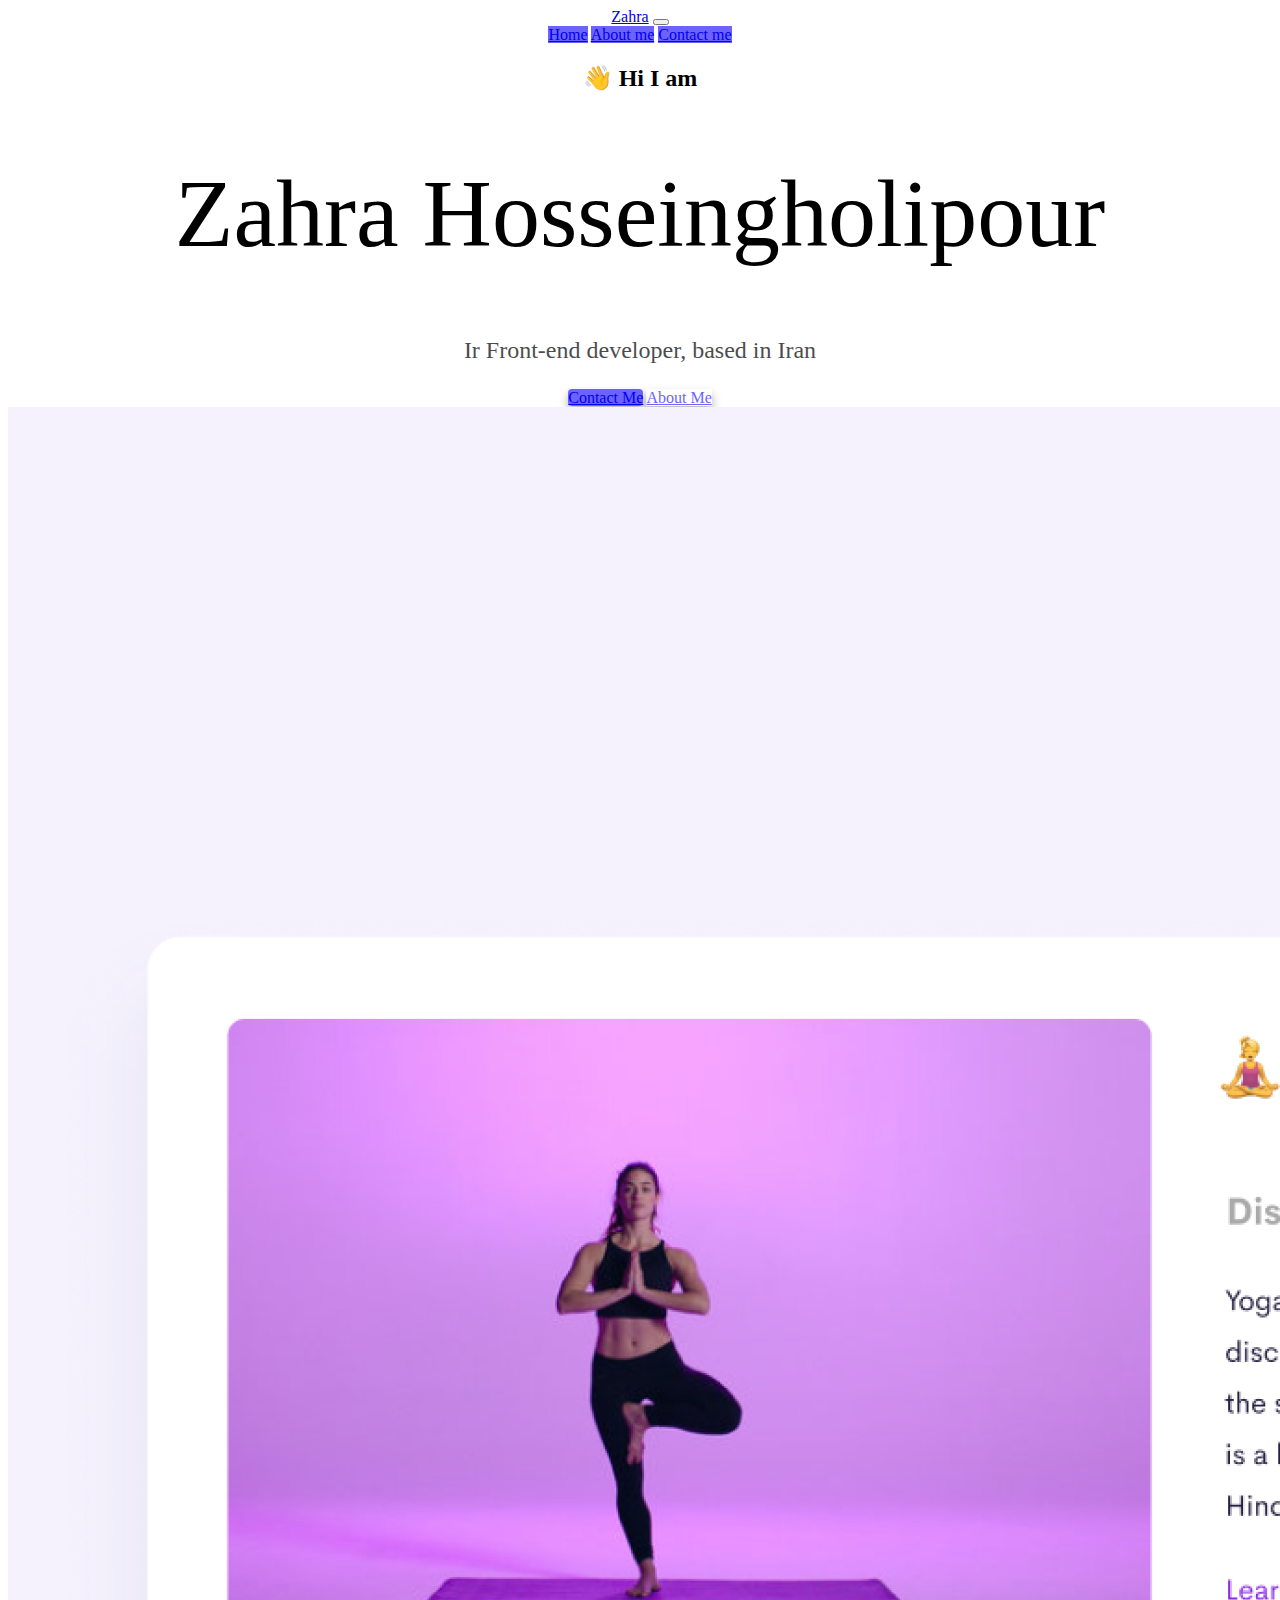
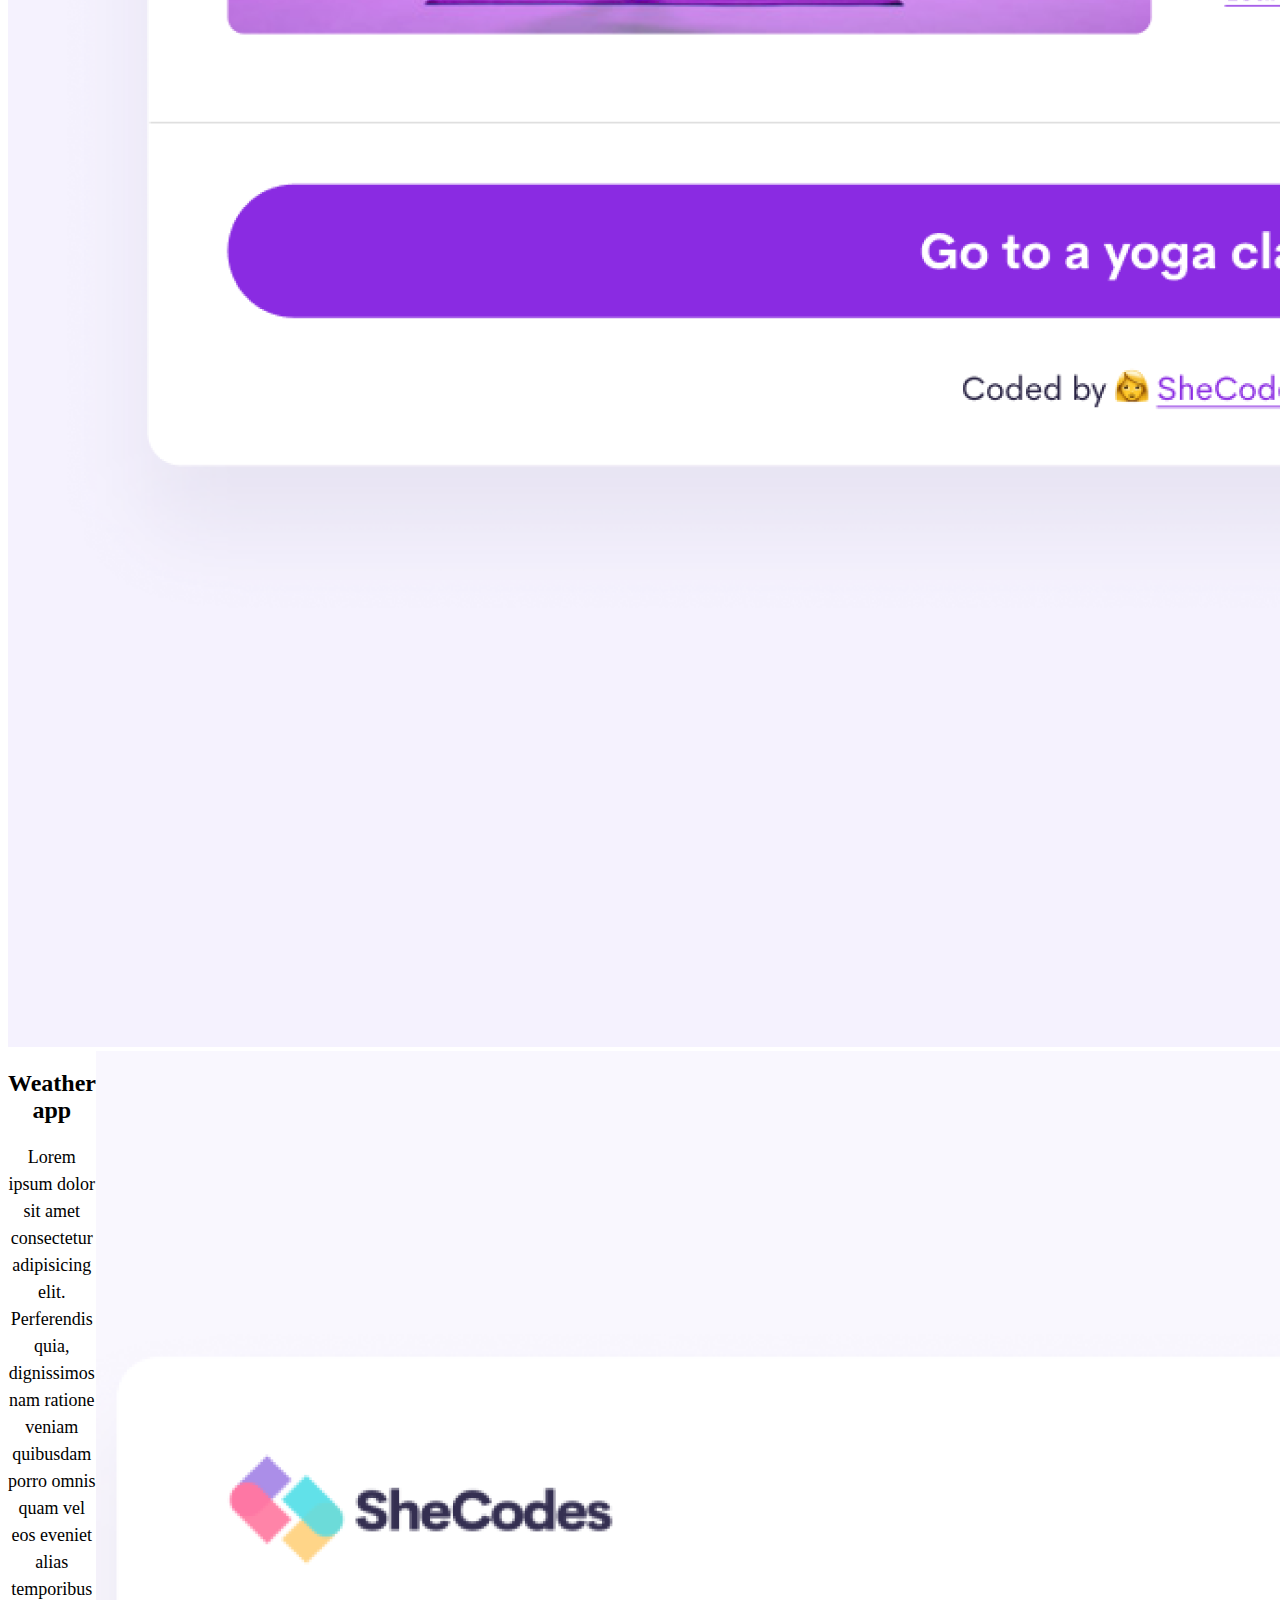
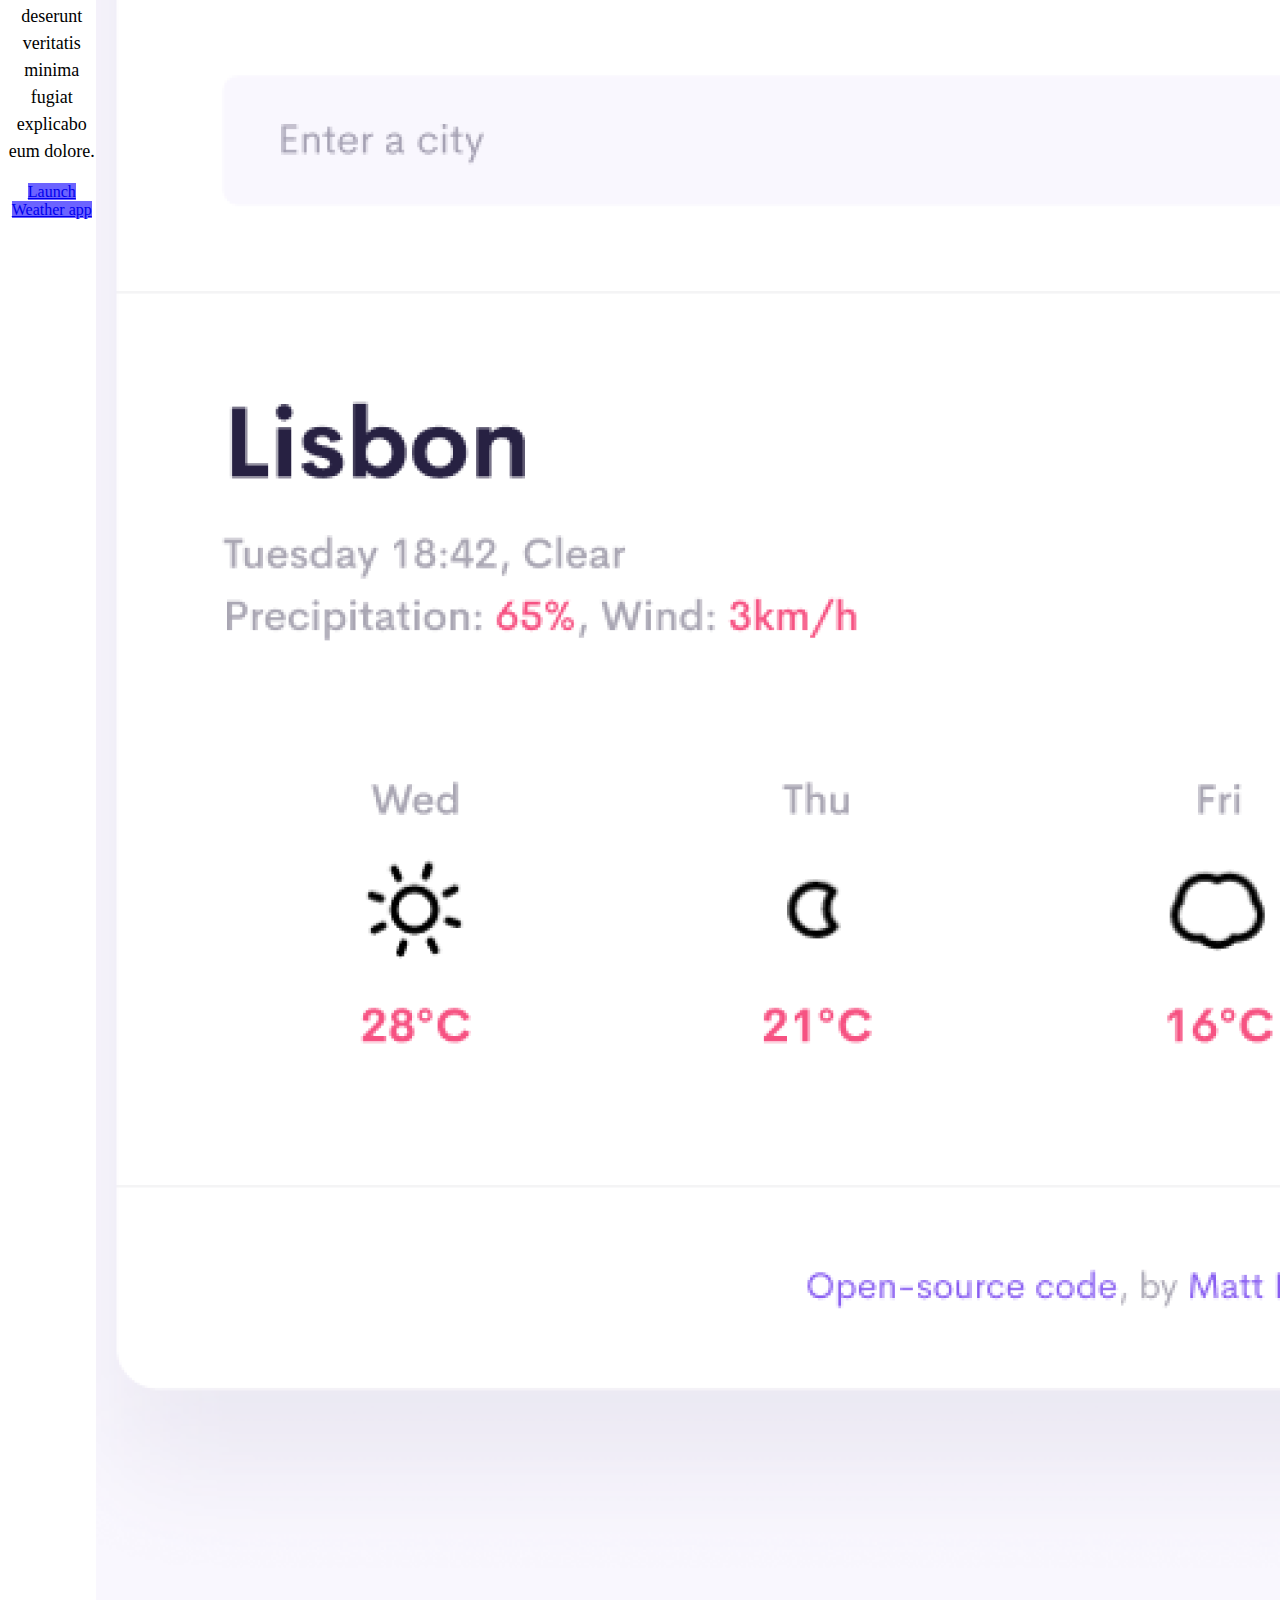
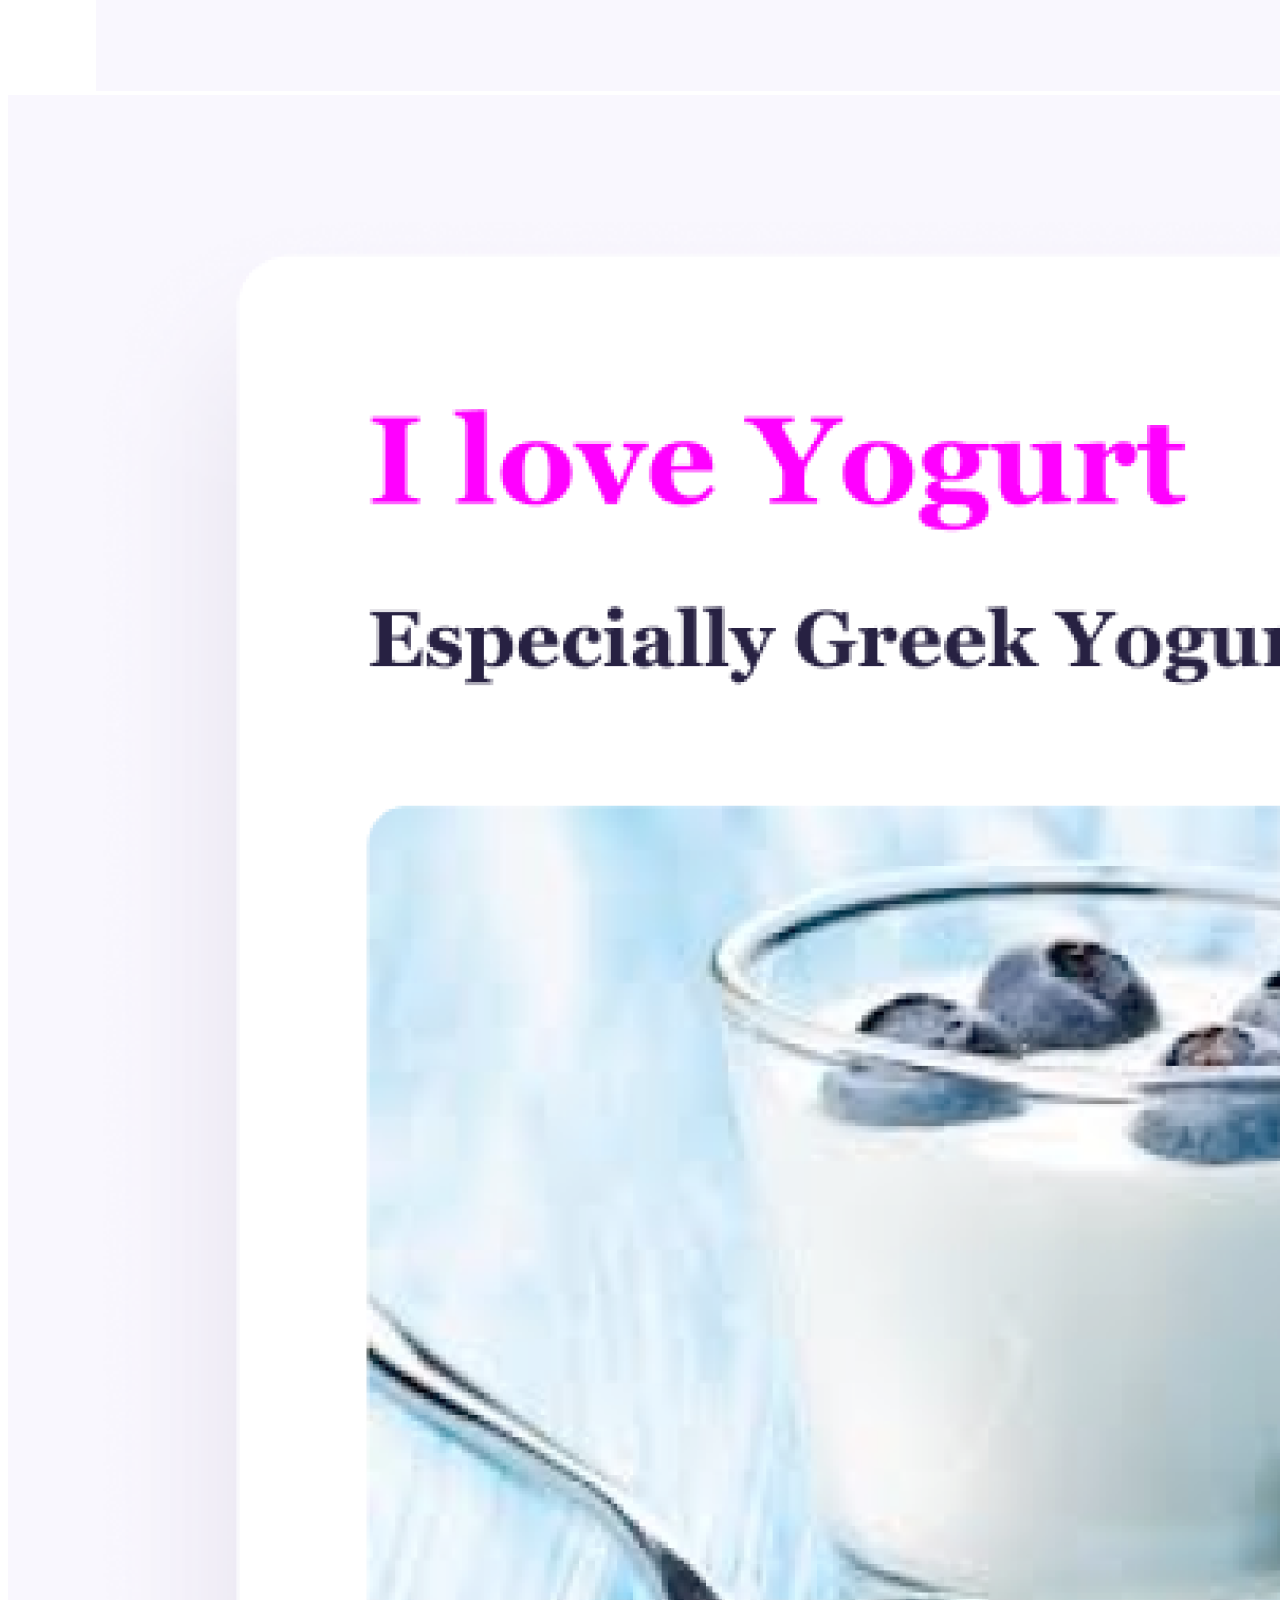
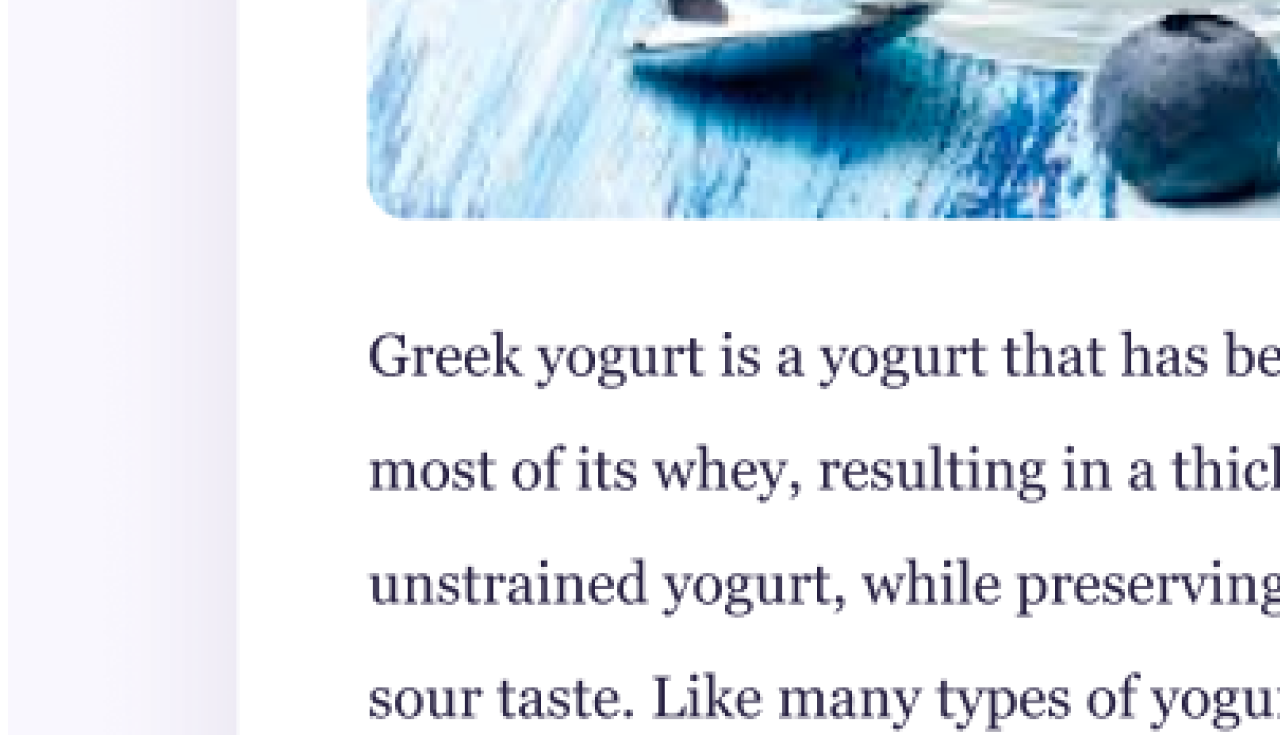
<file: index.html>
<!DOCTYPE html>
<html lang="en">
  <head>
    <meta charset="UTF-8" />
    <meta
      name="description"
      content="Zahra Hosseingholipour projects:weather app, yoga app, yougurt"
    />
    <meta name="viewport" content="width=device-width, initial-scale=1.0" />
    <title>Homepage-Zahra-Hosseingholipour</title>
    <link
      href="https://cdn.jsdelivr.net/npm/bootstrap@5.3.1/dist/css/bootstrap.min.css"
      rel="stylesheet"
      integrity="sha384-4bw+/aepP/YC94hEpVNVgiZdgIC5+VKNBQNGCHeKRQN+PtmoHDEXuppvnDJzQIu9"
      crossorigin="anonymous"
    />
    <script
      src="https://cdn.jsdelivr.net/npm/bootstrap@5.3.1/dist/js/bootstrap.bundle.min.js"
      integrity="sha384-HwwvtgBNo3bZJJLYd8oVXjrBZt8cqVSpeBNS5n7C8IVInixGAoxmnlMuBnhbgrkm"
      crossorigin="anonymous"
    ></script>
    <link rel="stylesheet" href="/src/style.css" />
  </head>

  <body>
    <nav class="navbar navbar-expand-sm fixed-top bg-body-tertiary">
      <div class="container-fluid">
        <a class="navbar-brand nav-bg" href="#">Zahra</a>
        <button
          class="navbar-toggler"
          type="button"
          data-bs-toggle="collapse"
          data-bs-target="#navbarNavAltMarkup"
          aria-controls="navbarNavAltMarkup"
          aria-expanded="false"
          aria-label="Toggle navigation"
        >
          <span class="navbar-toggler-icon"></span>
        </button>
        <div class="collapse navbar-collapse" id="navbarNavAltMarkup">
          <div class="navbar-nav">
            <a class="nav-link active" aria-current="page" href="#">Home</a>
            <a class="nav-link" href="/about.html">About me</a>
            <a class="nav-link" href="/about.html#contact">Contact me</a>
          </div>
        </div>
      </div>
    </nav>
    <h2 class="mt-5 pt-5">👋 Hi I am</h2>
    <h1>Zahra Hosseingholipour</h1>
    <h3>Ir Front-end developer, based in Iran</h3>
    <div class="d-flex justify-content-center mb-5">
      <a
        href="/about.html#contact"
        title="Contact me"
        class="border p-3 m-3 text-white uppercase text-decoration-none contact-me"
        >Contact Me</a
      >

      <a
        href="/about.html"
        title="About me"
        class="border p-3 m-3 text-decoration-none about-me"
        >About Me</a
      >
    </div>
    <div class="container">
      <div class="row">
        <div class="col-sm-6">
          <img
            src="/images/yoga.png"
            alt="yoga"
            class="img-fluid d-none d-sm-block"
          />
        </div>
        <div class="col-sm-6 p-2">
          <h2 class="text-center text-sm-start">Yoga app</h2>
          <p class="text-center text-sm-start">
            Lorem ipsum dolor sit amet consectetur adipisicing elit. Perferendis
            quia, dignissimos nam ratione veniam quibusdam porro omnis quam vel
            eos eveniet alias temporibus deserunt veritatis minima fugiat
            explicabo eum dolore.
          </p>
          <div class="text-start">
            <a
              href="#"
              title="launch yoga app"
              class="border rounded p-2 text-white text-decoration-none project-link"
              >Launch Yoga App</a
            >
          </div>
        </div>
      </div>
      <div class="row">
        <div class="col-sm-6 p-2">
          <h2 class="text-center text-sm-start">Weather app</h2>
          <p class="text-center text-sm-start">
            Lorem ipsum dolor sit amet consectetur adipisicing elit. Perferendis
            quia, dignissimos nam ratione veniam quibusdam porro omnis quam vel
            eos eveniet alias temporibus deserunt veritatis minima fugiat
            explicabo eum dolore.
          </p>
          <div class="text-start">
            <a
              href="#"
              title="Launch weather app"
              class="border rounded p-2 text-white text-decoration-none project-link"
              >Launch Weather app</a
            >
          </div>
        </div>
        <div class="col-sm-6">
          <img
            src="/images/weather.png"
            alt="weather app"
            class="img-fluid p-2 rounded d-none d-sm-block"
          />
        </div>
      </div>
      <div class="row">
        <div class="col-sm-6">
          <img
            src="/images/yogurt.png"
            class="img-fluid p-2 rounded shadow d-none d-sm-block"
            alt="yougurt"
          />
        </div>
        <div class="col-sm-6 p-2">
          <h2 class="text-center text-sm-start">Yogurt app</h2>
          <p class="text-center text-sm-start p-description">
            Lorem ipsum dolor sit amet consectetur adipisicing elit. Perferendis
            quia, dignissimos nam ratione veniam quibusdam porro omnis quam vel
            eos eveniet alias temporibus deserunt veritatis minima fugiat
            explicabo eum dolore.
          </p>
          <div class="text-start">
            <a
              href="#"
              title="launch yogurt"
              class="borde rounded p-2 text-white text-decoration-none project-link"
            >
              Launch Yogurt</a
            >
          </div>
        </div>
      </div>
    </div>
  </body>
</html>
</file>
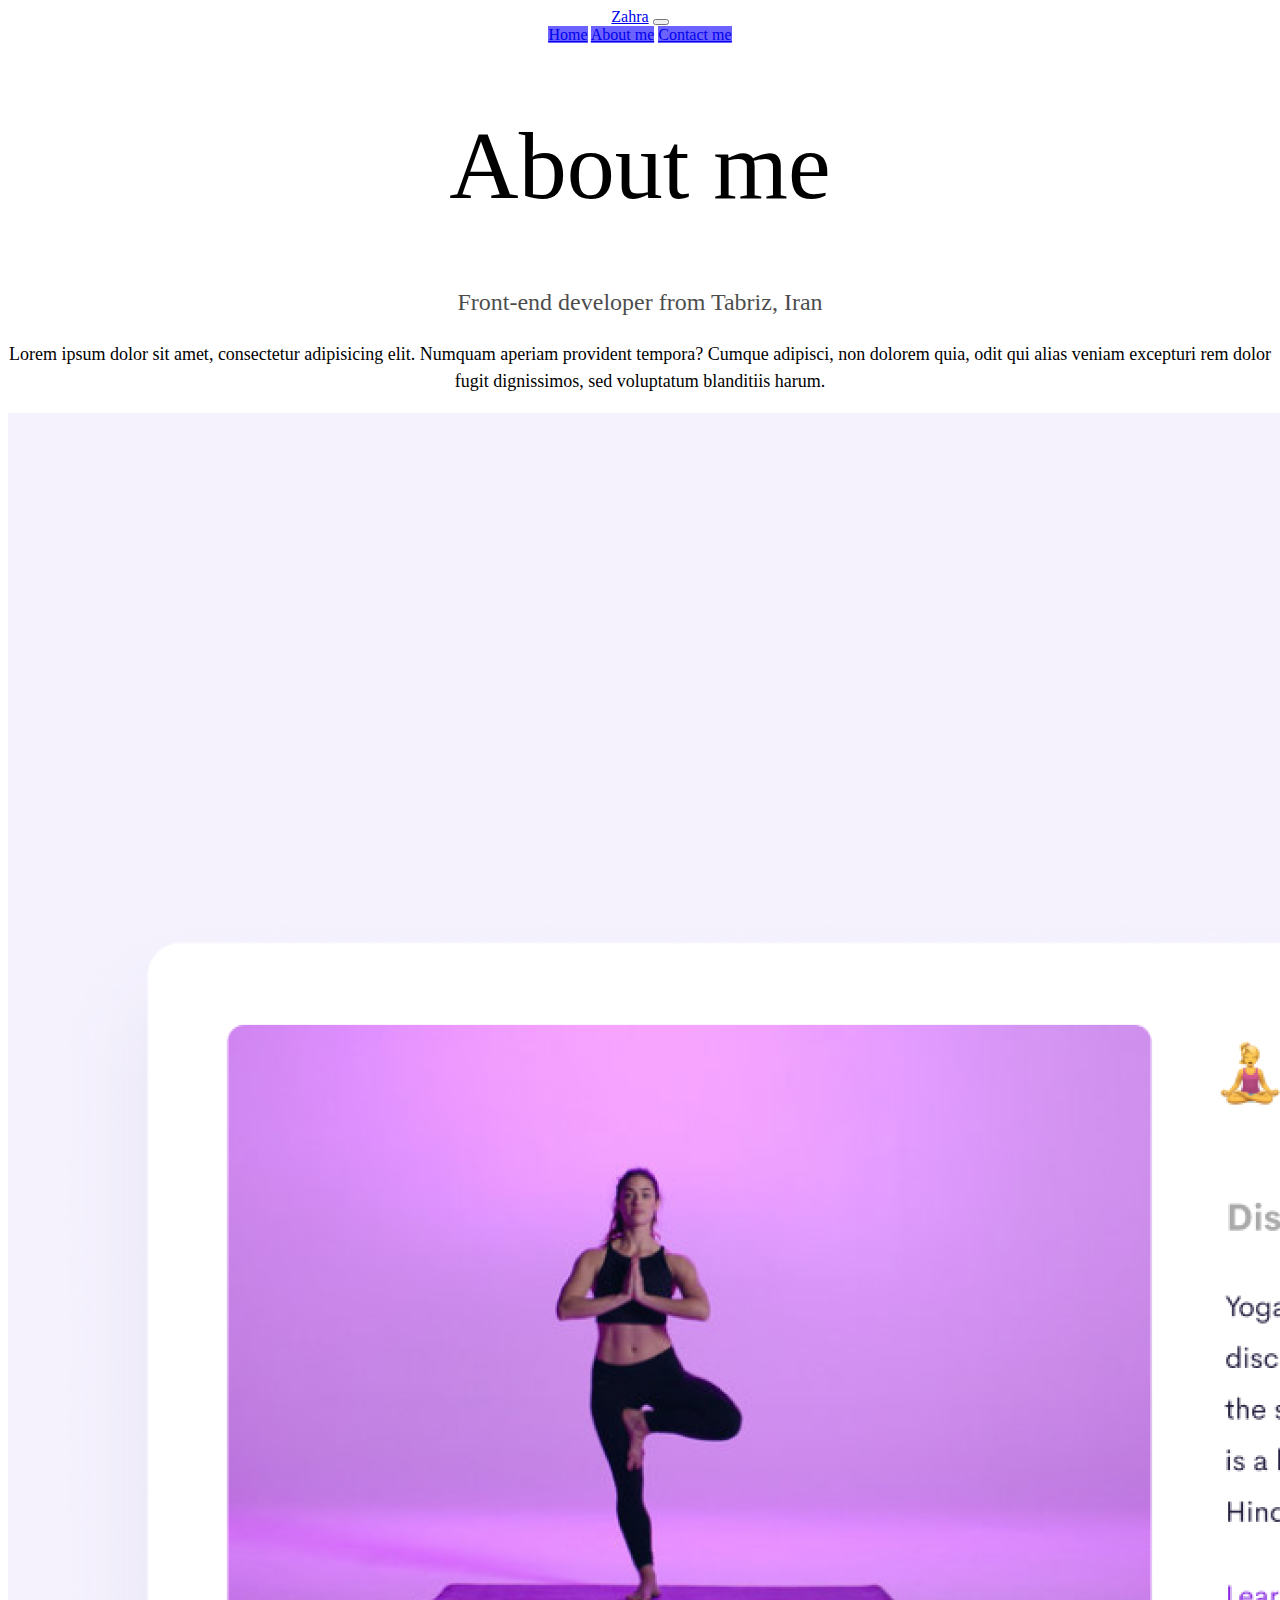
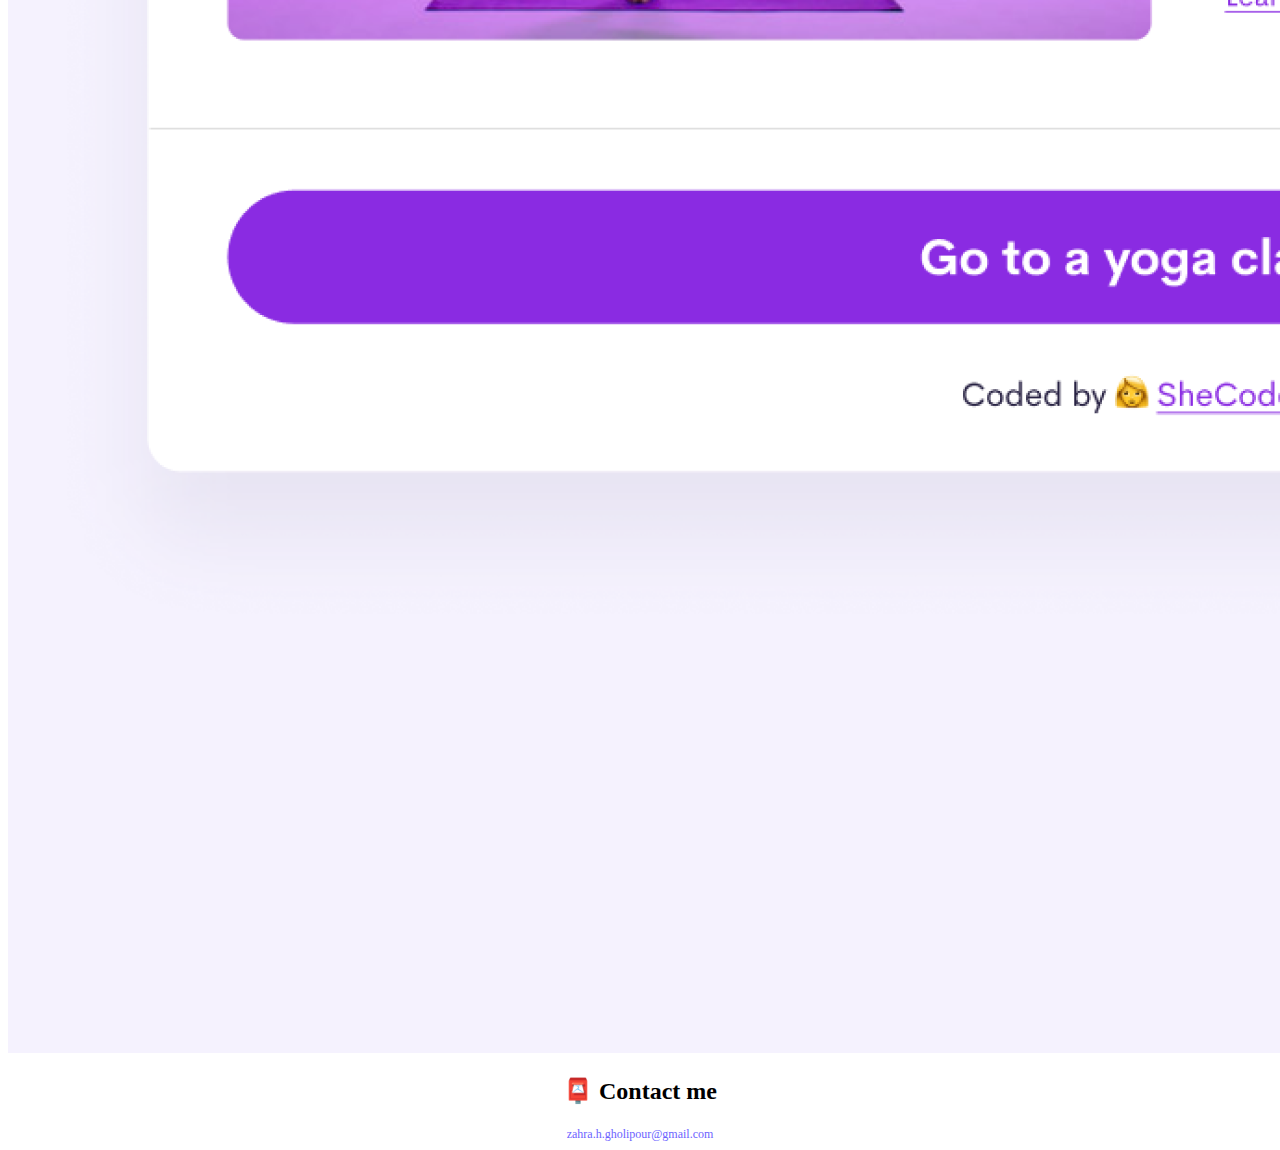
<file: about.html>
<!DOCTYPE html>
<html lang="en">
  <link rel="stylesheet" href="/src/style.css" />
  <head>
    <meta charset="UTF-8" />
    <meta
      name="description"
      content="zahra Hosseingholipour projects and email"
    />
    <meta name="viewport" content="width=device-width, initial-scale=1.0" />
    <link
      href="https://cdn.jsdelivr.net/npm/bootstrap@5.3.1/dist/css/bootstrap.min.css"
      rel="stylesheet"
      integrity="sha384-4bw+/aepP/YC94hEpVNVgiZdgIC5+VKNBQNGCHeKRQN+PtmoHDEXuppvnDJzQIu9"
      crossorigin="anonymous"
    />
    <script
      src="https://cdn.jsdelivr.net/npm/bootstrap@5.3.1/dist/js/bootstrap.bundle.min.js"
      integrity="sha384-HwwvtgBNo3bZJJLYd8oVXjrBZt8cqVSpeBNS5n7C8IVInixGAoxmnlMuBnhbgrkm"
      crossorigin="anonymous"
    ></script>
    <title>about Zahra Hosseingholipour</title>
  </head>
  <body class="m-5">
    <nav class="navbar navbar-expand-sm fixed-top bg-body-tertiary">
      <div class="container-fluid">
        <a class="navbar-brand nav-bg" href="#">Zahra</a>
        <button
          class="navbar-toggler"
          type="button"
          data-bs-toggle="collapse"
          data-bs-target="#navbarNavAltMarkup"
          aria-controls="navbarNavAltMarkup"
          aria-expanded="false"
          aria-label="Toggle navigation"
        >
          <span class="navbar-toggler-icon"></span>
        </button>
        <div class="collapse navbar-collapse" id="navbarNavAltMarkup">
          <div class="navbar-nav">
            <a class="nav-link" aria-current="page" href="index.html">Home</a>
            <a class="nav-link active" href="/about.html">About me</a>
            <a class="nav-link" href="/about.html#contact">Contact me</a>
          </div>
        </div>
      </div>
    </nav>
    <h1 class="mt-5 pt-5">About me</h1>
    <h3>Front-end developer from Tabriz, Iran</h3>
    <p class="text-center">
      Lorem ipsum dolor sit amet, consectetur adipisicing elit. Numquam aperiam
      provident tempora? Cumque adipisci, non dolorem quia, odit qui alias
      veniam excepturi rem dolor fugit dignissimos, sed voluptatum blanditiis
      harum.
    </p>
    <div>
      <div class="container">
        <div class="row">
          <div class="col-sm-4">
            <img src="images/yoga.png" alt="Yoga" class="img-fluid" />
          </div>
          <div class="col-sm-4">
            <img src="images/weather.png" alt="Weather" class="img-fluid" />
          </div>
          <div class="col-sm-4">
            <img src="images/yogurt.png" alt="Yogurt" class="img-fluid" />
          </div>
        </div>
      </div>
    </div>
  </body>
  <div class="mt-5 text-center">
    <h2>📮 Contact me</h2>
    <a href="mailto:zahra.h.gholipour@gmail.com" class="gmail" id="contact"
      >zahra.h.gholipour@gmail.com</a
    >
  </div>
</html>
</file>
<file: src/style.css>
:root {
  --primary-color: #6c63ff;
  --secondary-color: #f5f2fe;
  --box-shadow: 0 5px 10px rgba(0, 0, 0, 0.3);
}
body {
  text-align: center;
}
h1 {
  font-size: 96px;
  font-weight: 500;
  line-height: 1.2;
  text-align: center;
}
h3 {
  font-weight: 500;
  line-height: 1.2;
  font-size: 24px;
  opacity: 0.7;
  text-align: center;
}
p {
  font-size: 18px;
  line-height: 1.5;
}
a {
  background: var(--primary-color);
}
a:hover {
  color: blue;
  cursor: pointer;
}

.contact-me {
  background: var(--primary-color);
  border-radius: 4px;
  box-shadow: var(--box-shadow);
}
.about-me {
  color: var(--primary-color);
  box-shadow: var(--box-shadow);
  background: none;
}
.row {
  display: flex;
}
.gmail {
  background: none;
  color: var(--primary-color);
  text-decoration: none;
  font-size: 12px;
}
.nav-bg {
  background: none;
}
@media (max-width: 700px) {
  h1 {
    font-size: 20px;
  }
  h2 {
    text-align: center;
  }
  p {
    text-align: center;
  }

  .project-link {
    display: block;
    text-align: center;
    margin: 0 50px;
  }
}
</file>
